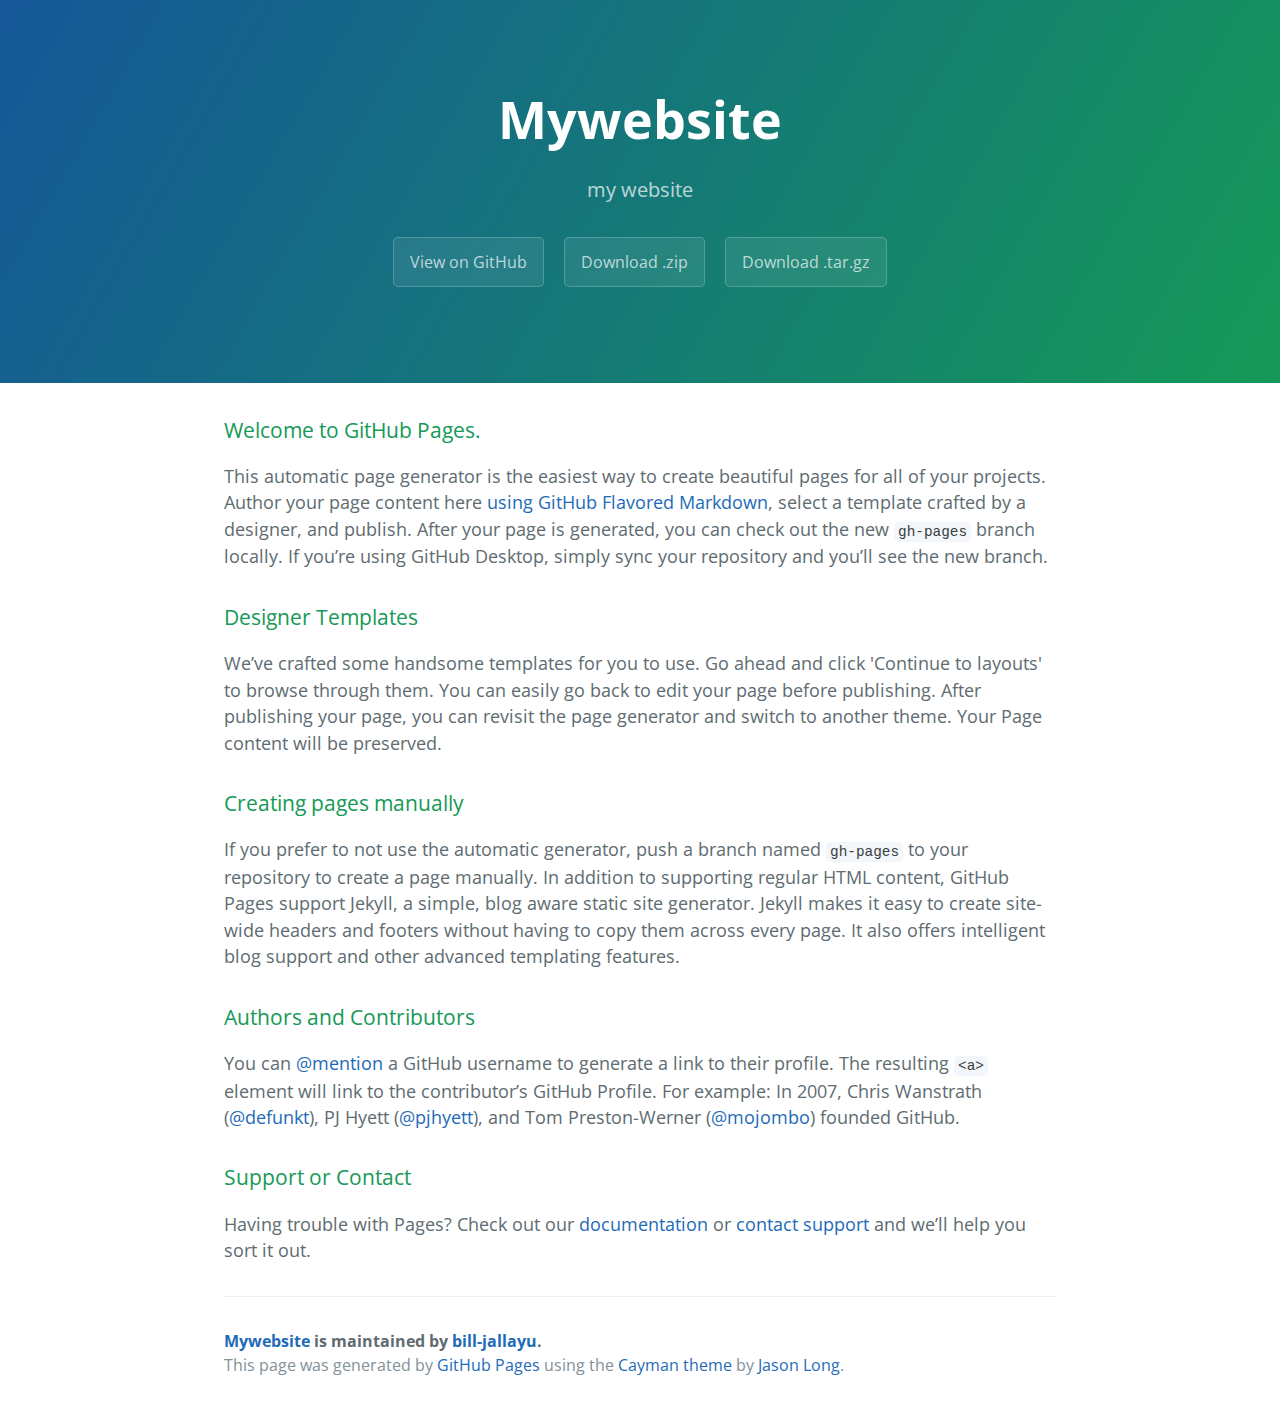
<file: index.html>
<!DOCTYPE html>
<html lang="en-us">
  <head>
    <meta charset="UTF-8">
    <title>Mywebsite by bill-jallayu</title>
    <meta name="viewport" content="width=device-width, initial-scale=1">
    <link rel="stylesheet" type="text/css" href="stylesheets/normalize.css" media="screen">
    <link href='https://fonts.googleapis.com/css?family=Open+Sans:400,700' rel='stylesheet' type='text/css'>
    <link rel="stylesheet" type="text/css" href="stylesheets/stylesheet.css" media="screen">
    <link rel="stylesheet" type="text/css" href="stylesheets/github-light.css" media="screen">
  </head>
  <body>
    <section class="page-header">
      <h1 class="project-name">Mywebsite</h1>
      <h2 class="project-tagline">my website</h2>
      <a href="https://github.com/bill-jallayu/mywebsite" class="btn">View on GitHub</a>
      <a href="https://github.com/bill-jallayu/mywebsite/zipball/master" class="btn">Download .zip</a>
      <a href="https://github.com/bill-jallayu/mywebsite/tarball/master" class="btn">Download .tar.gz</a>
    </section>

    <section class="main-content">
      <h3>
<a id="welcome-to-github-pages" class="anchor" href="#welcome-to-github-pages" aria-hidden="true"><span aria-hidden="true" class="octicon octicon-link"></span></a>Welcome to GitHub Pages.</h3>

<p>This automatic page generator is the easiest way to create beautiful pages for all of your projects. Author your page content here <a href="https://guides.github.com/features/mastering-markdown/">using GitHub Flavored Markdown</a>, select a template crafted by a designer, and publish. After your page is generated, you can check out the new <code>gh-pages</code> branch locally. If you’re using GitHub Desktop, simply sync your repository and you’ll see the new branch.</p>

<h3>
<a id="designer-templates" class="anchor" href="#designer-templates" aria-hidden="true"><span aria-hidden="true" class="octicon octicon-link"></span></a>Designer Templates</h3>

<p>We’ve crafted some handsome templates for you to use. Go ahead and click 'Continue to layouts' to browse through them. You can easily go back to edit your page before publishing. After publishing your page, you can revisit the page generator and switch to another theme. Your Page content will be preserved.</p>

<h3>
<a id="creating-pages-manually" class="anchor" href="#creating-pages-manually" aria-hidden="true"><span aria-hidden="true" class="octicon octicon-link"></span></a>Creating pages manually</h3>

<p>If you prefer to not use the automatic generator, push a branch named <code>gh-pages</code> to your repository to create a page manually. In addition to supporting regular HTML content, GitHub Pages support Jekyll, a simple, blog aware static site generator. Jekyll makes it easy to create site-wide headers and footers without having to copy them across every page. It also offers intelligent blog support and other advanced templating features.</p>

<h3>
<a id="authors-and-contributors" class="anchor" href="#authors-and-contributors" aria-hidden="true"><span aria-hidden="true" class="octicon octicon-link"></span></a>Authors and Contributors</h3>

<p>You can <a href="https://help.github.com/articles/basic-writing-and-formatting-syntax/#mentioning-users-and-teams" class="user-mention">@mention</a> a GitHub username to generate a link to their profile. The resulting <code>&lt;a&gt;</code> element will link to the contributor’s GitHub Profile. For example: In 2007, Chris Wanstrath (<a href="https://github.com/defunkt" class="user-mention">@defunkt</a>), PJ Hyett (<a href="https://github.com/pjhyett" class="user-mention">@pjhyett</a>), and Tom Preston-Werner (<a href="https://github.com/mojombo" class="user-mention">@mojombo</a>) founded GitHub.</p>

<h3>
<a id="support-or-contact" class="anchor" href="#support-or-contact" aria-hidden="true"><span aria-hidden="true" class="octicon octicon-link"></span></a>Support or Contact</h3>

<p>Having trouble with Pages? Check out our <a href="https://help.github.com/pages">documentation</a> or <a href="https://github.com/contact">contact support</a> and we’ll help you sort it out.</p>

      <footer class="site-footer">
        <span class="site-footer-owner"><a href="https://github.com/bill-jallayu/mywebsite">Mywebsite</a> is maintained by <a href="https://github.com/bill-jallayu">bill-jallayu</a>.</span>

        <span class="site-footer-credits">This page was generated by <a href="https://pages.github.com">GitHub Pages</a> using the <a href="https://github.com/jasonlong/cayman-theme">Cayman theme</a> by <a href="https://twitter.com/jasonlong">Jason Long</a>.</span>
      </footer>

    </section>

  
  </body>
</html>
</file>
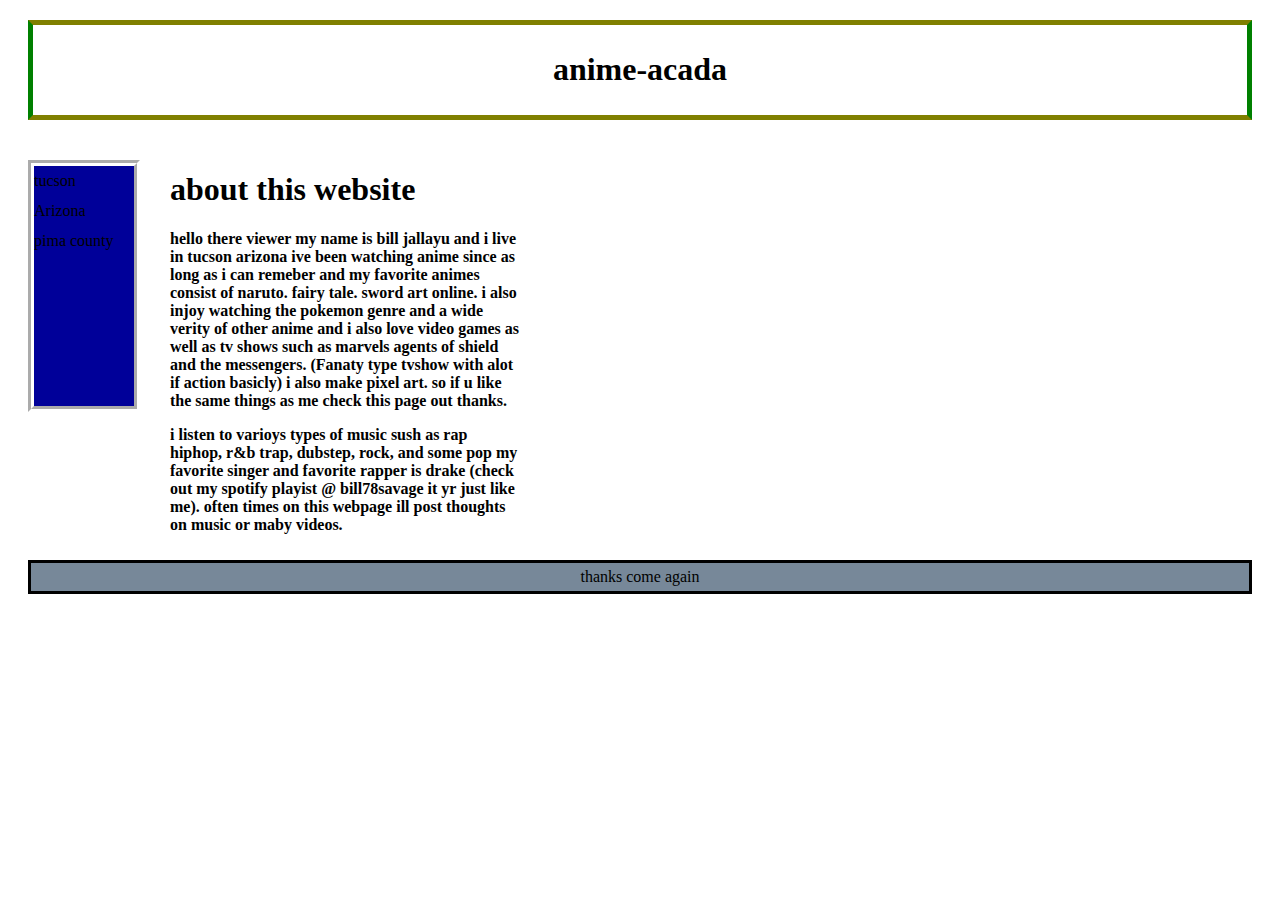
<file: mywebsite.html>
<!DOCTYPE html>

<html>
    <head>
     <!--Main CSS-->
     <link href = "main.css" rel = "stylesheet">
     <body>

<div id="header">
<h1>anime-acada</h1>
</div>

<div id="nav">
tucson<br>
Arizona<br>
pima county
</div>

<div id="section">
<h1>about this website</h1>
<p><B>hello there viewer my name is bill jallayu and i live in tucson arizona
ive been watching anime since as long as i can remeber and my favorite 
animes consist of naruto. fairy tale. sword art online.
i also injoy watching the pokemon genre and a wide verity of other anime
and i also love video games as well as tv shows such as marvels agents of 
shield and the messengers. (Fanaty type tvshow with alot if action basicly)  
i also make pixel art. so if u like the same things as me check this page out thanks.</B></p>

<p><B>i listen to varioys types of music sush as rap hiphop, r&b trap, dubstep,
rock, and some pop my favorite singer and favorite rapper is drake (check out
my spotify playist @ bill78savage it yr just like me). often times on this 
webpage ill post thoughts on music or maby videos.</b></p>
</div>

<div id="footer">
 thanks come again 
</div>

</body>

</htm
</file>
<file: stylesheets/stylesheet.css>
* {
  box-sizing: border-box; }

body {
  padding: 0;
  margin: 0;
  font-family: "Open Sans", "Helvetica Neue", Helvetica, Arial, sans-serif;
  font-size: 16px;
  line-height: 1.5;
  color: #606c71; }

a {
  color: #1e6bb8;
  text-decoration: none; }
  a:hover {
    text-decoration: underline; }

.btn {
  display: inline-block;
  margin-bottom: 1rem;
  color: rgba(255, 255, 255, 0.7);
  background-color: rgba(255, 255, 255, 0.08);
  border-color: rgba(255, 255, 255, 0.2);
  border-style: solid;
  border-width: 1px;
  border-radius: 0.3rem;
  transition: color 0.2s, background-color 0.2s, border-color 0.2s; }
  .btn + .btn {
    margin-left: 1rem; }

.btn:hover {
  color: rgba(255, 255, 255, 0.8);
  text-decoration: none;
  background-color: rgba(255, 255, 255, 0.2);
  border-color: rgba(255, 255, 255, 0.3); }

@media screen and (min-width: 64em) {
  .btn {
    padding: 0.75rem 1rem; } }

@media screen and (min-width: 42em) and (max-width: 64em) {
  .btn {
    padding: 0.6rem 0.9rem;
    font-size: 0.9rem; } }

@media screen and (max-width: 42em) {
  .btn {
    display: block;
    width: 100%;
    padding: 0.75rem;
    font-size: 0.9rem; }
    .btn + .btn {
      margin-top: 1rem;
      margin-left: 0; } }

.page-header {
  color: #fff;
  text-align: center;
  background-color: #159957;
  background-image: linear-gradient(120deg, #155799, #159957); }

@media screen and (min-width: 64em) {
  .page-header {
    padding: 5rem 6rem; } }

@media screen and (min-width: 42em) and (max-width: 64em) {
  .page-header {
    padding: 3rem 4rem; } }

@media screen and (max-width: 42em) {
  .page-header {
    padding: 2rem 1rem; } }

.project-name {
  margin-top: 0;
  margin-bottom: 0.1rem; }

@media screen and (min-width: 64em) {
  .project-name {
    font-size: 3.25rem; } }

@media screen and (min-width: 42em) and (max-width: 64em) {
  .project-name {
    font-size: 2.25rem; } }

@media screen and (max-width: 42em) {
  .project-name {
    font-size: 1.75rem; } }

.project-tagline {
  margin-bottom: 2rem;
  font-weight: normal;
  opacity: 0.7; }

@media screen and (min-width: 64em) {
  .project-tagline {
    font-size: 1.25rem; } }

@media screen and (min-width: 42em) and (max-width: 64em) {
  .project-tagline {
    font-size: 1.15rem; } }

@media screen and (max-width: 42em) {
  .project-tagline {
    font-size: 1rem; } }

.main-content :first-child {
  margin-top: 0; }
.main-content img {
  max-width: 100%; }
.main-content h1, .main-content h2, .main-content h3, .main-content h4, .main-content h5, .main-content h6 {
  margin-top: 2rem;
  margin-bottom: 1rem;
  font-weight: normal;
  color: #159957; }
.main-content p {
  margin-bottom: 1em; }
.main-content code {
  padding: 2px 4px;
  font-family: Consolas, "Liberation Mono", Menlo, Courier, monospace;
  font-size: 0.9rem;
  color: #383e41;
  background-color: #f3f6fa;
  border-radius: 0.3rem; }
.main-content pre {
  padding: 0.8rem;
  margin-top: 0;
  margin-bottom: 1rem;
  font: 1rem Consolas, "Liberation Mono", Menlo, Courier, monospace;
  color: #567482;
  word-wrap: normal;
  background-color: #f3f6fa;
  border: solid 1px #dce6f0;
  border-radius: 0.3rem; }
  .main-content pre > code {
    padding: 0;
    margin: 0;
    font-size: 0.9rem;
    color: #567482;
    word-break: normal;
    white-space: pre;
    background: transparent;
    border: 0; }
.main-content .highlight {
  margin-bottom: 1rem; }
  .main-content .highlight pre {
    margin-bottom: 0;
    word-break: normal; }
.main-content .highlight pre, .main-content pre {
  padding: 0.8rem;
  overflow: auto;
  font-size: 0.9rem;
  line-height: 1.45;
  border-radius: 0.3rem; }
.main-content pre code, .main-content pre tt {
  display: inline;
  max-width: initial;
  padding: 0;
  margin: 0;
  overflow: initial;
  line-height: inherit;
  word-wrap: normal;
  background-color: transparent;
  border: 0; }
  .main-content pre code:before, .main-content pre code:after, .main-content pre tt:before, .main-content pre tt:after {
    content: normal; }
.main-content ul, .main-content ol {
  margin-top: 0; }
.main-content blockquote {
  padding: 0 1rem;
  margin-left: 0;
  color: #819198;
  border-left: 0.3rem solid #dce6f0; }
  .main-content blockquote > :first-child {
    margin-top: 0; }
  .main-content blockquote > :last-child {
    margin-bottom: 0; }
.main-content table {
  display: block;
  width: 100%;
  overflow: auto;
  word-break: normal;
  word-break: keep-all; }
  .main-content table th {
    font-weight: bold; }
  .main-content table th, .main-content table td {
    padding: 0.5rem 1rem;
    border: 1px solid #e9ebec; }
.main-content dl {
  padding: 0; }
  .main-content dl dt {
    padding: 0;
    margin-top: 1rem;
    font-size: 1rem;
    font-weight: bold; }
  .main-content dl dd {
    padding: 0;
    margin-bottom: 1rem; }
.main-content hr {
  height: 2px;
  padding: 0;
  margin: 1rem 0;
  background-color: #eff0f1;
  border: 0; }

@media screen and (min-width: 64em) {
  .main-content {
    max-width: 64rem;
    padding: 2rem 6rem;
    margin: 0 auto;
    font-size: 1.1rem; } }

@media screen and (min-width: 42em) and (max-width: 64em) {
  .main-content {
    padding: 2rem 4rem;
    font-size: 1.1rem; } }

@media screen and (max-width: 42em) {
  .main-content {
    padding: 2rem 1rem;
    font-size: 1rem; } }

.site-footer {
  padding-top: 2rem;
  margin-top: 2rem;
  border-top: solid 1px #eff0f1; }

.site-footer-owner {
  display: block;
  font-weight: bold; }

.site-footer-credits {
  color: #819198; }

@media screen and (min-width: 64em) {
  .site-footer {
    font-size: 1rem; } }

@media screen and (min-width: 42em) and (max-width: 64em) {
  .site-footer {
    font-size: 1rem; } }

@media screen and (max-width: 42em) {
  .site-footer {
    font-size: 0.9rem; } }
</file>
<file: stylesheets/github-light.css>
/*
The MIT License (MIT)

Copyright (c) 2016 GitHub, Inc.

Permission is hereby granted, free of charge, to any person obtaining a copy
of this software and associated documentation files (the "Software"), to deal
in the Software without restriction, including without limitation the rights
to use, copy, modify, merge, publish, distribute, sublicense, and/or sell
copies of the Software, and to permit persons to whom the Software is
furnished to do so, subject to the following conditions:

The above copyright notice and this permission notice shall be included in all
copies or substantial portions of the Software.

THE SOFTWARE IS PROVIDED "AS IS", WITHOUT WARRANTY OF ANY KIND, EXPRESS OR
IMPLIED, INCLUDING BUT NOT LIMITED TO THE WARRANTIES OF MERCHANTABILITY,
FITNESS FOR A PARTICULAR PURPOSE AND NONINFRINGEMENT. IN NO EVENT SHALL THE
AUTHORS OR COPYRIGHT HOLDERS BE LIABLE FOR ANY CLAIM, DAMAGES OR OTHER
LIABILITY, WHETHER IN AN ACTION OF CONTRACT, TORT OR OTHERWISE, ARISING FROM,
OUT OF OR IN CONNECTION WITH THE SOFTWARE OR THE USE OR OTHER DEALINGS IN THE
SOFTWARE.

*/

.pl-c /* comment */ {
  color: #969896;
}

.pl-c1 /* constant, variable.other.constant, support, meta.property-name, support.constant, support.variable, meta.module-reference, markup.raw, meta.diff.header */,
.pl-s .pl-v /* string variable */ {
  color: #0086b3;
}

.pl-e /* entity */,
.pl-en /* entity.name */ {
  color: #795da3;
}

.pl-smi /* variable.parameter.function, storage.modifier.package, storage.modifier.import, storage.type.java, variable.other */,
.pl-s .pl-s1 /* string source */ {
  color: #333;
}

.pl-ent /* entity.name.tag */ {
  color: #63a35c;
}

.pl-k /* keyword, storage, storage.type */ {
  color: #a71d5d;
}

.pl-s /* string */,
.pl-pds /* punctuation.definition.string, string.regexp.character-class */,
.pl-s .pl-pse .pl-s1 /* string punctuation.section.embedded source */,
.pl-sr /* string.regexp */,
.pl-sr .pl-cce /* string.regexp constant.character.escape */,
.pl-sr .pl-sre /* string.regexp source.ruby.embedded */,
.pl-sr .pl-sra /* string.regexp string.regexp.arbitrary-repitition */ {
  color: #183691;
}

.pl-v /* variable */ {
  color: #ed6a43;
}

.pl-id /* invalid.deprecated */ {
  color: #b52a1d;
}

.pl-ii /* invalid.illegal */ {
  color: #f8f8f8;
  background-color: #b52a1d;
}

.pl-sr .pl-cce /* string.regexp constant.character.escape */ {
  font-weight: bold;
  color: #63a35c;
}

.pl-ml /* markup.list */ {
  color: #693a17;
}

.pl-mh /* markup.heading */,
.pl-mh .pl-en /* markup.heading entity.name */,
.pl-ms /* meta.separator */ {
  font-weight: bold;
  color: #1d3e81;
}

.pl-mq /* markup.quote */ {
  color: #008080;
}

.pl-mi /* markup.italic */ {
  font-style: italic;
  color: #333;
}

.pl-mb /* markup.bold */ {
  font-weight: bold;
  color: #333;
}

.pl-md /* markup.deleted, meta.diff.header.from-file */ {
  color: #bd2c00;
  background-color: #ffecec;
}

.pl-mi1 /* markup.inserted, meta.diff.header.to-file */ {
  color: #55a532;
  background-color: #eaffea;
}

.pl-mdr /* meta.diff.range */ {
  font-weight: bold;
  color: #795da3;
}

.pl-mo /* meta.output */ {
  color: #1d3e81;
}
</file>
<file: main.css>
#header {
    background-color: white;
    color: black;
    text-align: center;
    border-style: solid; 
    border-color: olive green;
    border-width:5px;
    margin:20px; 
    padding:5px;
    
}
#nav {
    margin:20px; 
    line-height:30px;
    background-color: #000099;
    border-style : groove;
    border-color: #ffffff;
    border-width: 6px; 
    height: 240px;
    width: 100px;
    float: left;
    color: black; 
    
}
#section {
    width:350px;
    float:left;
    padding:10px;
}   
#footer { 
    margin:20px; 
    background-color:#778899;
    color: black;
    clear: both;
    text-align: center;
    padding:5px;
    border-style: solid; 
}
  
body{
    <img src= "alot anime.jpg" alt="my favorites" "width:304px;height:228px;">
    background-color:#696969;
    ;
}
</file>
